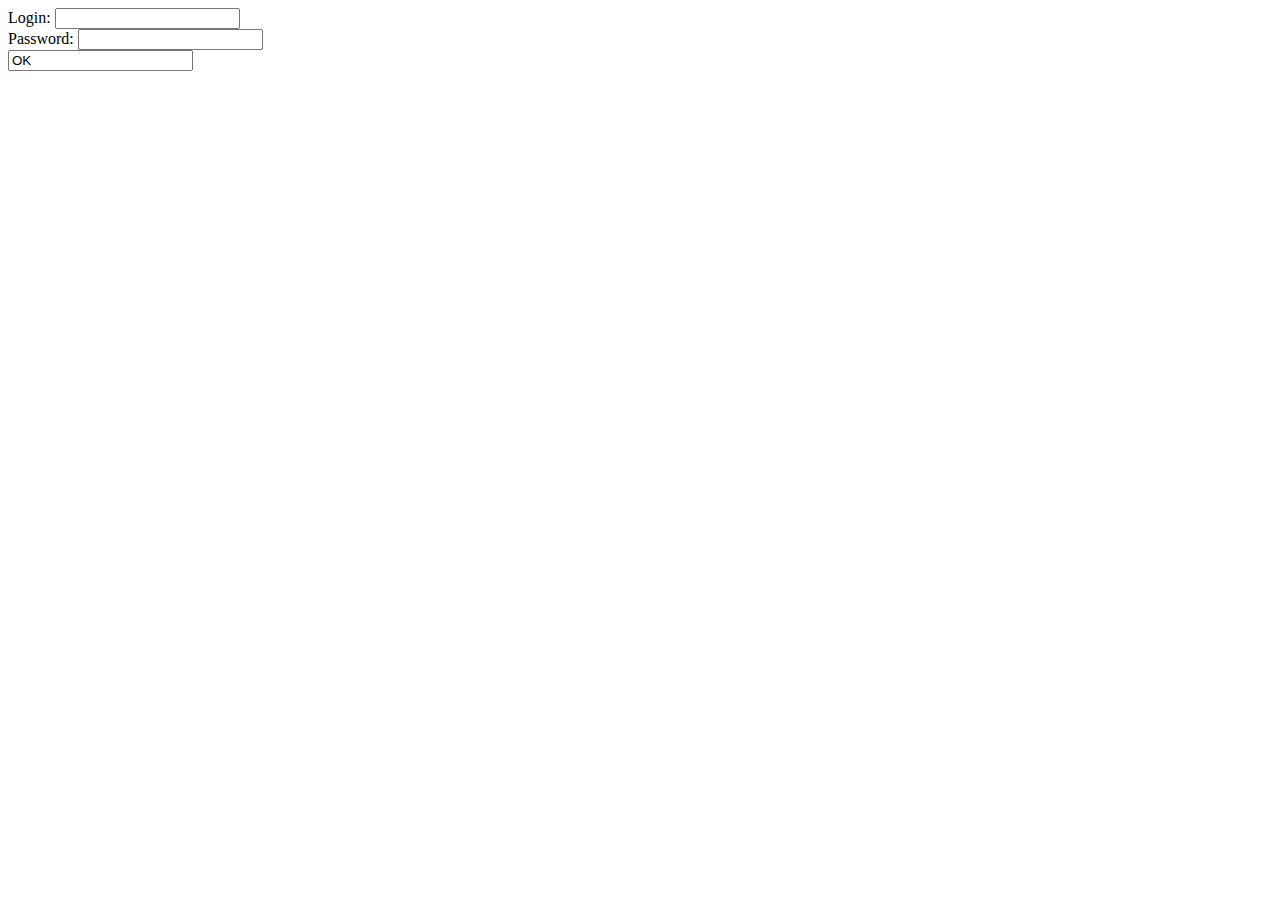
<file: day04/ex01/index.html>
<!DOCTYPE html>
<html lang="en">
<head>
    <meta charset="UTF-8">
    <title>Create Account</title>
</head>
<body>
        <form action="create.php"  method="POST">
            Login: <input type="text" name="login" value="" />
            <br />
            Password: <input type="text" name="passwd" value="" />
            <br />
            <input type="text" name="submit" value="OK" />
        </form>
</body>
</html>
</file>
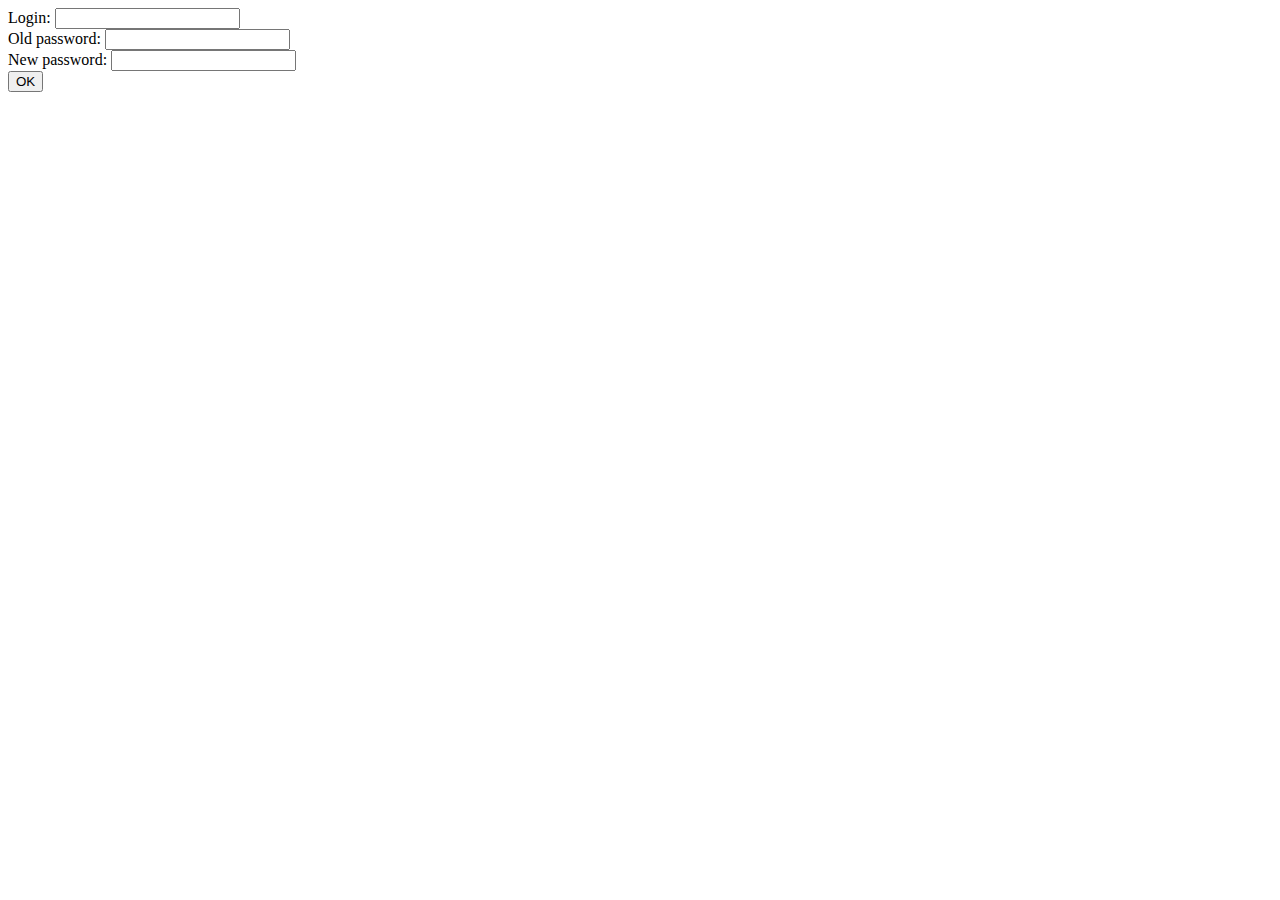
<file: day04/ex02/index.html>
<!DOCTYPE html>
<html lang="en">
<head>
    <meta charset="UTF-8">
    <title>Change Password</title>
</head>
<body>
        <form action="modif.php" method="POST">
            Login: <input type="text" name="login" value=""/>
            <br />
            Old password: <input type="password" name="oldpw" value=""/>
            <br />
            New password: <input type="password" name="newpw" value=""/>
            <br />
            <input type="submit" name="submit" value="OK"/>
        </form>  
</body>
</html>
</file>
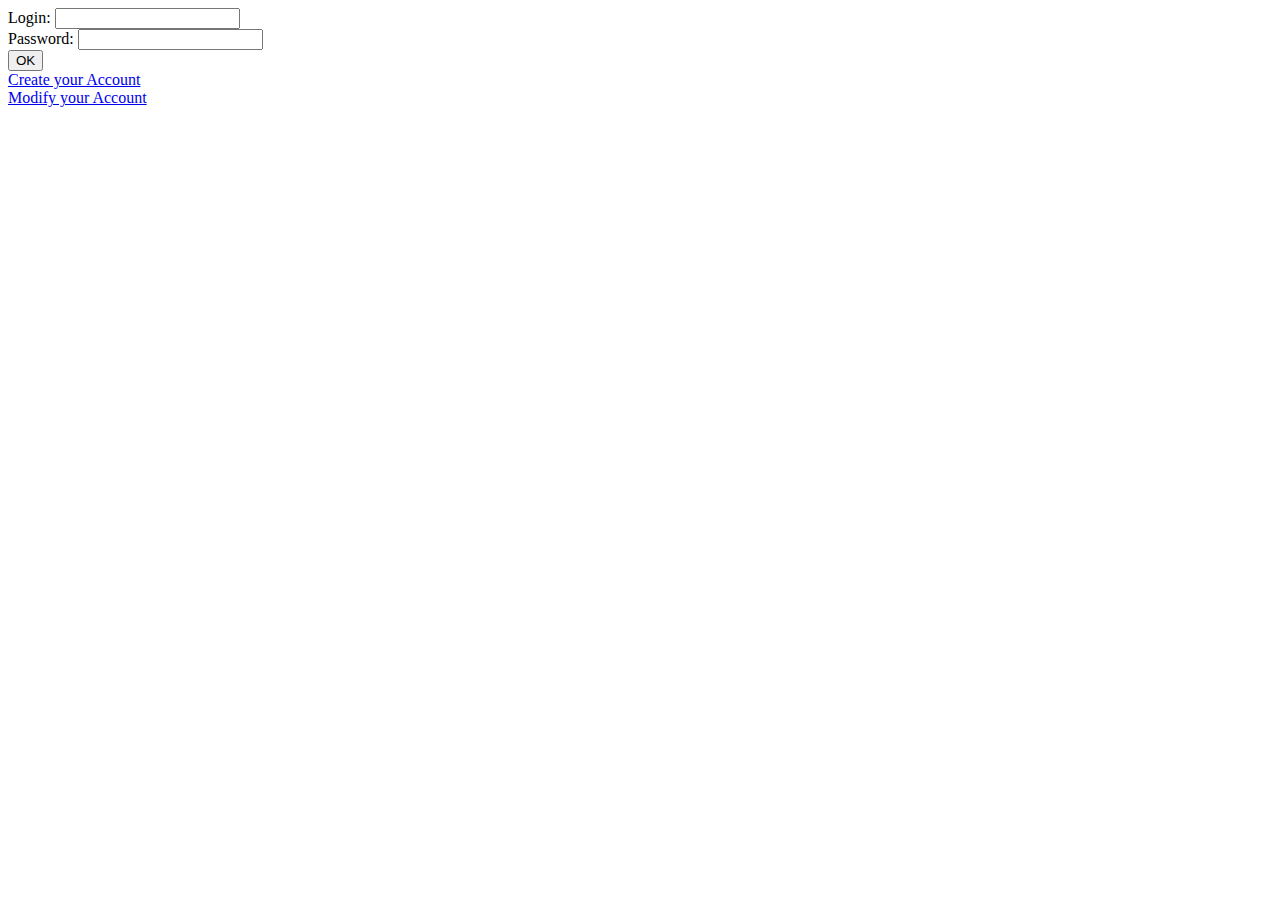
<file: day04/ex04/index.html>
<!DOCTYPE html>
<html>
<head>
    <meta charset="UTF-8">
    <title>42Chat</title>
</head>
<body>
    <form action="login.php" method="POST">
    Login: <input type="text" name="login" value="" />
    <br />
    Password: <input type="password" name="passwd" value="" />
    <br />
    <input type="submit" name="submit" value="OK" />
    </form>
    <a href="create.html">Create your Account</a><br />
    <a href="modif.html">Modify your Account</a>
</body>
</html>
</file>
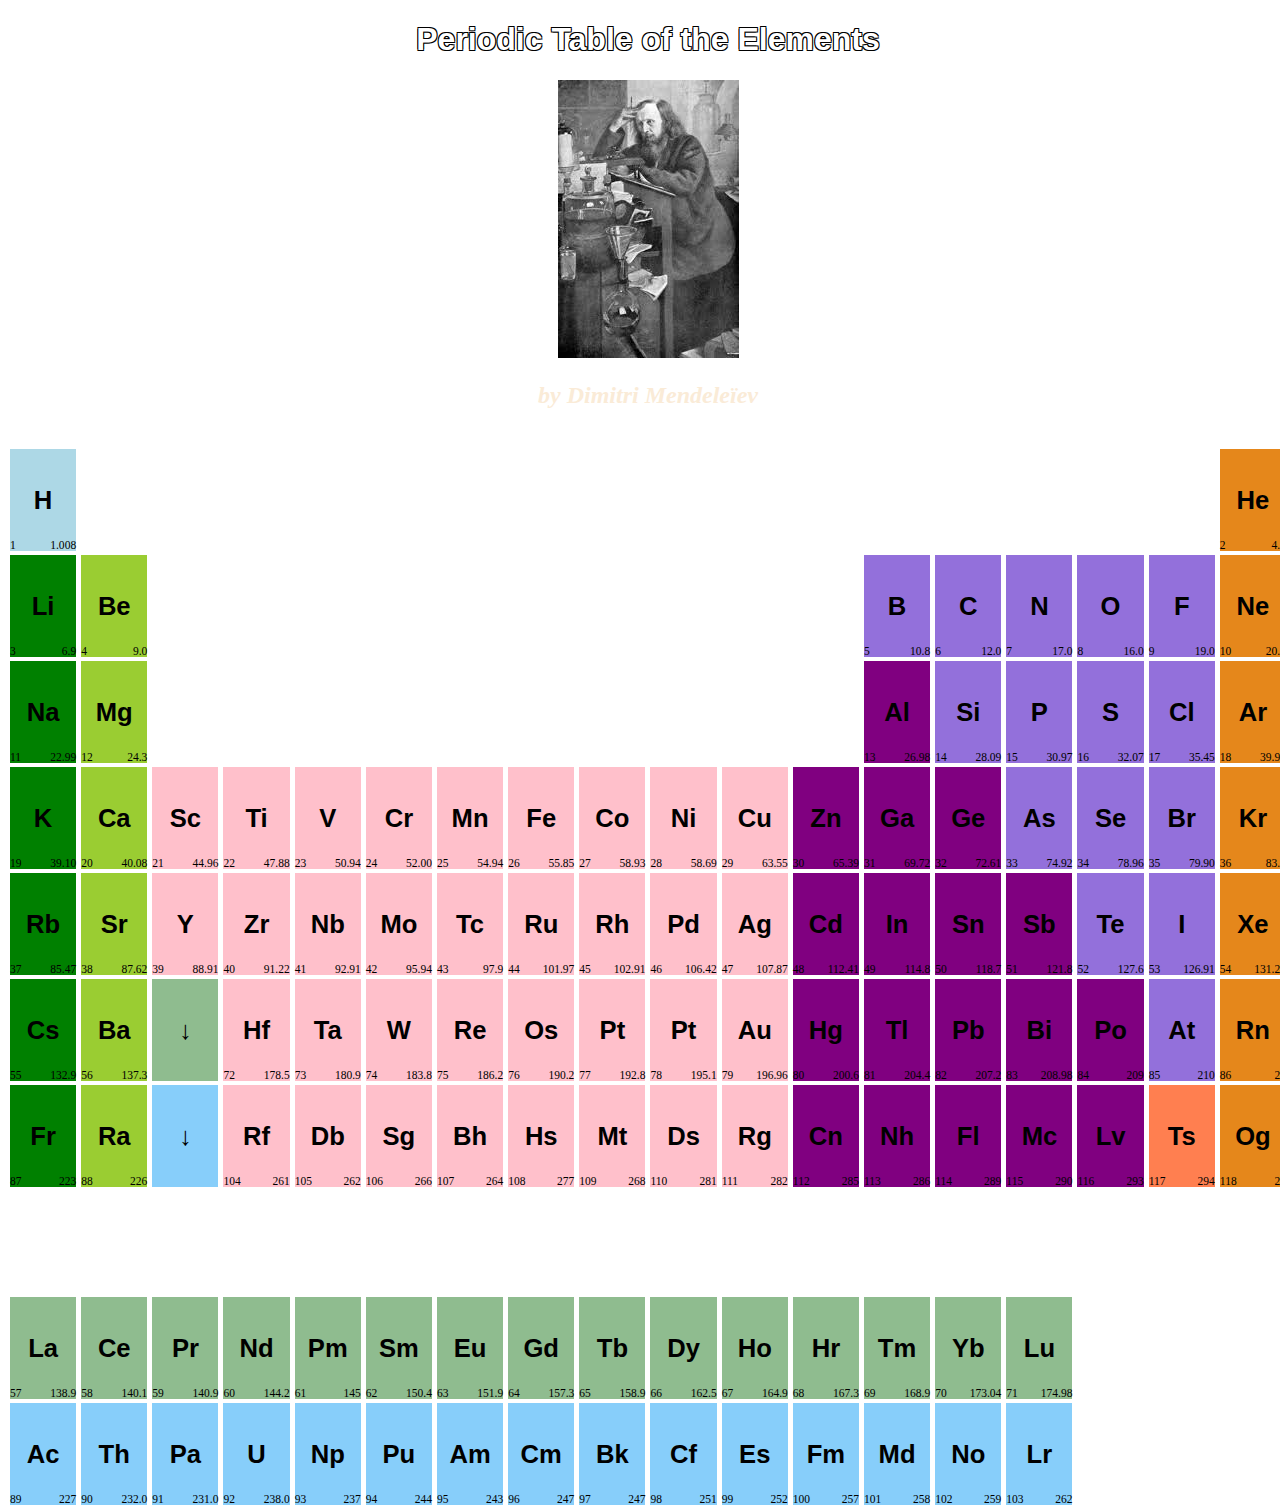
<file: day00/ex01 copy/mendeleev.html>
<!DOCTYPE html>
<html>
<head>
    <meta charset="UTF-8">
    <title>Periodic Table of the Elements</title>
    <style>
    .symbol {
        font-size: 2vw;
        font-weight: bold;
        font-family: Arial, Helvetica, sans-serif;
        margin: 0;
        position: absolute;
        top: 50%;
        left: 50%;
        transform: translate(-50%, -50%);
    }
    H1 {
         color: white;
         text-align: center;
         font-family: Arial Black, sans-serif;
         text-shadow: -1px -1px 0 black, 1px -1px 0 #000, -1px 1px 0 #000, 1px 1px 0 #000;
     }
    .full_table {
         display: grid;
         grid-template-rows: repeat(10, 1fr);
         height: 1000px;
     }

     .picture {
         text-align: center;
     }

    .periodRow {
        display: grid;
        grid-template-columns: repeat(18, 1fr);
        grid-column-gap: 1px;
    }

    .number {
         font-size: 0.9vw;
         float: left;
         margin-top: 90px;
     }

     .mass {
         font-size: 0.9vw;
         float: right;
         margin-top: 90px;
     }

     .invisible {
         visibility: hidden;
     }

     .element {
        color: black;
        position: relative;
        margin: 2px;
    }

    .alkalimetal{
        background-color: green;
    }

    .AlkalineEarthMetals{
        background-color: yellowgreen;
    }

    .lanthanide{
        background-color: darkseagreen;
    }

    .actinide{
        background-color: lightskyblue;
    }

    .transmetal{
        background-color: pink;
    }

    .synthetic{
        background-color: coral;
    }

    .nonmetal{
        background-color: mediumpurple;
    }

    .hydrogen{
        background-color: lightblue;
    }

    .noblegas{
        background-color: #e5871b;
    }

    .poormetal {
        background-color: purple;
    }

</style>
</head>

<body style="background: url(https://images.unsplash.com/photo-1519810755548-39cd217da494?ixlib=rb-1.2.1&ixid=eyJhcHBfaWQiOjEyMDd9&auto=format&fit=crop&w=800&q=60); width: 100%; background-size: cover;">
    <h1 style="color: white">Periodic Table of the Elements</h1>

<div class="picture">
    <img src="[data-uri]" alt="dimitri" >
    <h2 style="color: antiquewhite; font-style: italic">by Dimitri Mendeleïev</h2>
    <br>
</div>
    <div class="full_table" contenteditable="true">
        <div class="periodRow" id="r1">
            <div class="element hydrogen">
                <div class="number">1</div>
                <div class="mass">1.008</div>
                <div class="symbol">H</div>
    
            </div>
            <div class="element invisible">
                <div class="number">&nbsp</div>
                <div class="mass">&nbsp</div>
                <div class="symbol">&nbsp</div>
    
            </div>
            <div class="element invisible">
                <div class="number">&nbsp</div>
                <div class="mass">&nbsp</div>
                <div class="symbol">&nbsp</div>
    
            </div>
            <div class="element invisible">
                <div class="number">&nbsp</div>
                <div class="mass">&nbsp</div>
                <div class="symbol">&nbsp</div>
    
            </div>
            <div class="element invisible">
                <div class="number">&nbsp</div>
                <div class="mass">&nbsp</div>
                <div class="symbol">&nbsp</div>
    
            </div>
            <div class="element invisible">
                <div class="number">&nbsp</div>
                <div class="mass">&nbsp</div>
                <div class="symbol">&nbsp</div>
    
            </div>
            <div class="element invisible">
                <div class="number">&nbsp</div>
                <div class="mass">&nbsp</div>
                <div class="symbol">&nbsp</div>
    
            </div>
            <div class="element invisible">
                <div class="number">&nbsp</div>
                <div class="mass">&nbsp</div>
                <div class="symbol">&nbsp</div>
    
            </div>
            <div class="element invisible">
                <div class="number">&nbsp</div>
                <div class="mass">&nbsp</div>
                <div class="symbol">&nbsp</div>
    
            </div>
            <div class="element invisible">
                <div class="number">&nbsp</div>
                <div class="mass">&nbsp</div>
                <div class="symbol">&nbsp</div>
    
            </div>
            <div class="element invisible">
                <div class="number">&nbsp</div>
                <div class="mass">&nbsp</div>
                <div class="symbol">&nbsp</div>
    
            </div>
            <div class="element invisible">
                <div class="number">&nbsp</div>
                <div class="mass">&nbsp</div>
                <div class="symbol">&nbsp</div>
    
            </div>
            <div class="element invisible">
                <div class="number">&nbsp</div>
                <div class="mass">&nbsp</div>
                <div class="symbol">&nbsp</div>
    
            </div>
            <div class="element invisible">
                <div class="number">&nbsp</div>
                <div class="mass">&nbsp</div>
                <div class="symbol">&nbsp</div>
    
            </div>
            <div class="element invisible">
                <div class="number">&nbsp</div>
                <div class="mass">&nbsp</div>
                <div class="symbol">&nbsp</div>
    
            </div>
            <div class="element invisible">
                <div class="number">&nbsp</div>
                <div class="mass">&nbsp</div>
                <div class="symbol">&nbsp</div>
    
            </div>
            <div class="element invisible">
                <div class="number">&nbsp</div>
                <div class="mass">&nbsp</div>
                <div class="symbol">&nbsp</div>
    
            </div>
            <div class="element noblegas">
                <div class="number">2</div>
                <div class="mass">4.0</div>
                <div class="symbol">He</div>
            </div>
        </div>
        <div class="periodRow" id="r2">
            <div class="element alkalimetal">
                <div class="number">3</div>
                <div class="mass">6.9</div>
                <div class="symbol">Li</div>

            </div>
        <div class="element AlkalineEarthMetals">
            <div class="number">4</div>
            <div class="mass">9.0</div>
            <div class="symbol">Be</div>

        </div>
        
        <div class ="element invisible">
            <div class="number">&nbsp</div>
            <div class="mass">&nbsp</div>
            <div class="symbol">&nbsp</div>

        </div>

        <div class ="element invisible">
            <div class="number">&nbsp</div>
            <div class="mass">&nbsp</div>
            <div class="symbol">&nbsp</div>

        </div>

        <div class ="element invisible">
            <div class="number">&nbsp</div>
            <div class="mass">&nbsp</div>
            <div class="symbol">&nbsp</div>

        </div>

        <div class ="element invisible">
            <div class="number">&nbsp</div>
            <div class="mass">&nbsp</div>
            <div class="symbol">&nbsp</div>

        </div>

        <div class ="element invisible">
            <div class="number">&nbsp</div>
            <div class="mass">&nbsp</div>
            <div class="symbol">&nbsp</div>

        </div>

        <div class ="element invisible">
            <div class="number">&nbsp</div>
            <div class="mass">&nbsp</div>
            <div class="symbol">&nbsp</div>

        </div>

        <div class ="element invisible">
            <div class="number">&nbsp</div>
            <div class="mass">&nbsp</div>
            <div class="symbol">&nbsp</div>

        </div>

        <div class ="element invisible">
            <div class="number">&nbsp</div>
            <div class="mass">&nbsp</div>
            <div class="symbol">&nbsp</div>

        </div>

        <div class ="element invisible">
            <div class="number">&nbsp</div>
            <div class="mass">&nbsp</div>
            <div class="symbol">&nbsp</div>

        </div>

        <div class ="element invisible">
            <div class="number">&nbsp</div>
            <div class="mass">&nbsp</div>
            <div class="symbol">&nbsp</div>

        </div>

        <div class="element nonmetal">
            <div class="number">5</div>
            <div class="mass">10.8</div>
            <div class="symbol">B</div>

        </div>

        <div class ="element nonmetal">
            <div class="number">6</div>
            <div class="mass">12.0</div>
            <div class="symbol">C</div>

        </div>

        <div class ="element nonmetal">
            <div class="number">7</div>
            <div class="mass">17.0</div>
            <div class="symbol">N</div>

        </div>

        <div class ="element nonmetal">
            <div class="number">8</div>
            <div class="mass">16.0</div>
            <div class="symbol">O</div>

        </div>

        <div class ="element nonmetal">
            <div class="number">9</div>
            <div class="mass">19.0</div>
            <div class="symbol">F</div>

        </div>

        <div class ="element noblegas">
            <div class="number">10</div>
            <div class="mass">20.1</div>
            <div class="symbol">Ne</div>

        </div>
    </div>
    <div class="periodRow" id="r3">
        <div class="element alkalimetal">
            <div class="number">11</div>
            <div class="mass">22.99</div>
            <div class="symbol">Na</div>

        </div>
        <div class="element AlkalineEarthMetals">
            <div class="number">12</div>
            <div class="mass">24.3</div>
            <div class="symbol">Mg</div>

        </div>
        <div class="element invisible">
            <div class="number">&nbsp</div>
            <div class="mass">&nbsp</div>
            <div class="symbol">&nbsp</div>

        </div>
        <div class="element invisible">
            <div class="number">&nbsp</div>
            <div class="mass">&nbsp</div>
            <div class="symbol">&nbsp</div>

        </div>
        <div class="element invisible">
            <div class="number">&nbsp</div>
            <div class="mass">&nbsp</div>
            <div class="symbol">&nbsp</div>

        </div>
        <div class="element invisible">
            <div class="number">&nbsp</div>
            <div class="mass">&nbsp</div>
            <div class="symbol">&nbsp</div>

        </div>
        <div class="element invisible">
            <div class="number">&nbsp</div>
            <div class="mass">&nbsp</div>
            <div class="symbol">&nbsp</div>

        </div>
        <div class="element invisible">
            <div class="number">&nbsp</div>
            <div class="mass">&nbsp</div>
            <div class="symbol">&nbsp</div>

        </div>
        <div class="element invisible">
            <div class="number">&nbsp</div>
            <div class="mass">&nbsp</div>
            <div class="symbol">&nbsp</div>

        </div>
        <div class="element invisible">
            <div class="number">&nbsp</div>
            <div class="mass">&nbsp</div>
            <div class="symbol">&nbsp</div>

        </div>
        <div class="element invisible">
            <div class="number">&nbsp</div>
            <div class="mass">&nbsp</div>
            <div class="symbol">&nbsp</div>

        </div>
        <div class="element invisible">
            <div class="number">&nbsp</div>
            <div class="mass">&nbsp</div>
            <div class="symbol">&nbsp</div>

        </div>
        <div class="element poormetal">
            <div class="number">13</div>
            <div class="mass">26.98</div>
            <div class="symbol">Al</div>

        </div>
        <div class="element nonmetal">
            <div class="number">14</div>
            <div class="mass">28.09</div>
            <div class="symbol">Si</div>

        </div>
        <div class="element nonmetal">
            <div class="number">15</div>
            <div class="mass">30.97</div>
            <div class="symbol">P</div>

        </div>
        <div class="element nonmetal">
            <div class="number">16</div>
            <div class="mass">32.07</div>
            <div class="symbol">S</div>

        </div>
        <div class="element nonmetal">
            <div class="number">17</div>
            <div class="mass">35.45</div>
            <div class="symbol">Cl</div>

        </div>
        <div class="element noblegas">
            <div class="number">18</div>
            <div class="mass">39.95</div>
            <div class="symbol">Ar</div>

        </div>
    </div>
    <div class="periodRow" id="r4">
        <div class="element alkalimetal">
            <div class="number">19</div>
            <div class="mass">39.10</div>
            <div class="symbol">K</div>

        </div>
        <div class="element AlkalineEarthMetals">
            <div class="number">20</div>
            <div class="mass">40.08</div>
            <div class="symbol">Ca</div>

        </div>
        <div class="element transmetal">
            <div class="number">21</div>
            <div class="mass">44.96</div>
            <div class="symbol">Sc</div>

        </div>
        <div class="element transmetal">
            <div class="number">22</div>
            <div class="mass">47.88</div>
            <div class="symbol">Ti</div>

        </div>
        <div class="element transmetal">
            <div class="number">23</div>
            <div class="mass">50.94</div>
            <div class="symbol">V</div>

        </div>
        <div class="element transmetal">
            <div class="number">24</div>
            <div class="mass">52.00</div>
            <div class="symbol">Cr</div>

        </div>
        <div class="element transmetal">
            <div class="number">25</div>
            <div class="mass">54.94</div>
            <div class="symbol">Mn</div>

        </div>
        <div class="element transmetal">
            <div class="number">26</div>
            <div class="mass">55.85</div>
            <div class="symbol">Fe</div>

        </div>
        <div class="element transmetal">
            <div class="number">27</div>
            <div class="mass">58.93</div>
            <div class="symbol">Co</div>

        </div>
        <div class="element transmetal">
            <div class="number">28</div>
            <div class="mass">58.69</div>
            <div class="symbol">Ni</div>

        </div>
        <div class="element transmetal">
            <div class="number">29</div>
            <div class="mass">63.55</div>
            <div class="symbol">Cu</div>

        </div>
        <div class="element poormetal">
            <div class="number">30</div>
            <div class="mass">65.39</div>
            <div class="symbol">Zn</div>

        </div>
        <div class="element poormetal">
            <div class="number">31</div>
            <div class="mass">69.72</div>
            <div class="symbol">Ga</div>

        </div>
        <div class="element poormetal">
            <div class="number">32</div>
            <div class="mass">72.61</div>
            <div class="symbol">Ge</div>

        </div>
        <div class="element nonmetal">
            <div class="number">33</div>
            <div class="mass">74.92</div>
            <div class="symbol">As</div>

        </div>
        <div class="element nonmetal">
            <div class="number">34</div>
            <div class="mass">78.96</div>
            <div class="symbol">Se</div>

        </div>
        <div class="element nonmetal">
            <div class="number">35</div>
            <div class="mass">79.90</div>
            <div class="symbol">Br</div>

        </div>
        <div class="element noblegas">
            <div class="number">36</div>
            <div class="mass">83.8</div>
            <div class="symbol">Kr</div>

        </div>
    </div>
    <div class="periodRow" id="r5">
        <div class="element alkalimetal">
            <div class="number">37</div>
            <div class="mass">85.47</div>
            <div class="symbol">Rb</div>

        </div>
        <div class="element AlkalineEarthMetals">
            <div class="number">38</div>
            <div class="mass">87.62</div>
            <div class="symbol">Sr</div>

        </div>
        <div class="element transmetal">
            <div class="number">39</div>
            <div class="mass">88.91</div>
            <div class="symbol">Y</div>

        </div>
        <div class="element transmetal">
            <div class="number">40</div>
            <div class="mass">91.22</div>
            <div class="symbol">Zr</div>

        </div>
        <div class="element transmetal">
            <div class="number">41</div>
            <div class="mass">92.91</div>
            <div class="symbol">Nb</div>

        </div>
        <div class="element transmetal">
            <div class="number">42</div>
            <div class="mass">95.94</div>
            <div class="symbol">Mo</div>

        </div>
        <div class="element transmetal">
            <div class="number">43</div>
            <div class="mass">97.9</div>
            <div class="symbol">Tc</div>

        </div>
        <div class="element transmetal">
            <div class="number">44</div>
            <div class="mass">101.97</div>
            <div class="symbol">Ru</div>

        </div>
        <div class="element transmetal">
            <div class="number">45</div>
            <div class="mass">102.91</div>
            <div class="symbol">Rh</div>

        </div>
        <div class="element transmetal">
            <div class="number">46</div>
            <div class="mass">106.42</div>
            <div class="symbol">Pd</div>

        </div>
        <div class="element transmetal">
            <div class="number">47</div>
            <div class="mass">107.87</div>
            <div class="symbol">Ag</div>

        </div>
        <div class="element poormetal">
            <div class="number">48</div>
            <div class="mass">112.41</div>
            <div class="symbol">Cd</div>

        </div>
        <div class="element poormetal">
            <div class="number">49</div>
            <div class="mass">114.8</div>
            <div class="symbol">In</div>

        </div>
        <div class="element poormetal">
            <div class="number">50</div>
            <div class="mass">118.7</div>
            <div class="symbol">Sn</div>

        </div>
        <div class="element poormetal">
            <div class="number">51</div>
            <div class="mass">121.8</div>
            <div class="symbol">Sb</div>

        </div>
        <div class="element nonmetal">
            <div class="number">52</div>
            <div class="mass">127.6</div>
            <div class="symbol">Te</div>

        </div>
        <div class="element nonmetal">
            <div class="number">53</div>
            <div class="mass">126.91</div>
            <div class="symbol">I</div>

        </div>
        <div class="element noblegas">
            <div class="number">54</div>
            <div class="mass">131.29</div>
            <div class="symbol">Xe</div>

        </div>
    </div>
    <div class="periodRow" id="r6">
        <div class="element alkalimetal">
            <div class="number">55</div>
            <div class="mass">132.9</div>
            <div class="symbol">Cs</div>

        </div>
        <div class="element AlkalineEarthMetals">
            <div class="number">56</div>
            <div class="mass">137.3</div>
            <div class="symbol">Ba</div>

        </div>
        <div class="element lanthanide">
            <div class="number"></div>
            <div class="mass"></div>
            <div class="symbol">&darr;</div>

        </div>
        <div class="element transmetal">
            <div class="number">72</div>
            <div class="mass">178.5</div>
            <div class="symbol">Hf</div>

        </div>
        <div class="element transmetal">
            <div class="number">73</div>
            <div class="mass">180.9</div>
            <div class="symbol">Ta</div>

        </div>
        <div class="element transmetal">
            <div class="number">74</div>
            <div class="mass">183.8</div>
            <div class="symbol">W</div>

        </div>
        <div class="element transmetal">
            <div class="number">75</div>
            <div class="mass">186.2</div>
            <div class="symbol">Re</div>

        </div>
        <div class="element transmetal">
            <div class="number">76</div>
            <div class="mass">190.2</div>
            <div class="symbol">Os</div>

        </div>
        <div class="element transmetal">
            <div class="number">77</div>
            <div class="mass">192.8</div>
            <div class="symbol">Pt</div>

        </div>
        <div class="element transmetal">
            <div class="number">78</div>
            <div class="mass">195.1</div>
            <div class="symbol">Pt</div>

        </div>
        <div class="element transmetal">
            <div class="number">79</div>
            <div class="mass">196.96</div>
            <div class="symbol">Au</div>

        </div>
        <div class="element poormetal">
            <div class="number">80</div>
            <div class="mass">200.6</div>
            <div class="symbol">Hg</div>

        </div>
        <div class="element poormetal">
            <div class="number">81</div>
            <div class="mass">204.4</div>
            <div class="symbol">Tl</div>

        </div>
        <div class="element poormetal">
            <div class="number">82</div>
            <div class="mass">207.2</div>
            <div class="symbol">Pb</div>

        </div>
        <div class="element poormetal">
            <div class="number">83</div>
            <div class="mass">208.98</div>
            <div class="symbol">Bi</div>

        </div>
        <div class="element poormetal">
            <div class="number">84</div>
            <div class="mass">209</div>
            <div class="symbol">Po</div>

        </div>
        <div class="element nonmetal">
            <div class="number">85</div>
            <div class="mass">210</div>
            <div class="symbol">At</div>

        </div>
        <div class="element noblegas">
            <div class="number">86</div>
            <div class="mass">22</div>
            <div class="symbol">Rn</div>

        </div>
    </div>
    <div class="periodRow" id="r7">
    <div class="element alkalimetal">
        <div class="number">87</div>
        <div class="mass">223</div>
        <div class="symbol">Fr</div>

    </div>
    <div class="element AlkalineEarthMetals">
        <div class="number">88</div>
        <div class="mass">226</div>
        <div class="symbol">Ra</div>

    </div>
    <div class="element actinide">
        <div class="number"></div>
        <div class="mass"></div>
        <div class="symbol">&darr;</div>

    </div>
    <div class="element transmetal">
        <div class="number">104</div>
        <div class="mass">261</div>
        <div class="symbol">Rf</div>

    </div>
    <div class="element transmetal">
        <div class="number">105</div>
        <div class="mass">262</div>
        <div class="symbol">Db</div>

    </div>
    <div class="element transmetal">
        <div class="number">106</div>
        <div class="mass">266</div>
        <div class="symbol">Sg</div>

    </div>
    <div class="element transmetal">
        <div class="number">107</div>
        <div class="mass">264</div>
        <div class="symbol">Bh</div>

    </div>
    <div class="element transmetal">
        <div class="number">108</div>
        <div class="mass">277</div>
        <div class="symbol">Hs</div>

    </div>
    <div class="element transmetal">
        <div class="number">109</div>
        <div class="mass">268</div>
        <div class="symbol">Mt</div>

    </div>
    <div class="element transmetal">
        <div class="number">110</div>
        <div class="mass">281</div>
        <div class="symbol">Ds</div>

    </div>
    <div class="element transmetal">
        <div class="number">111</div>
        <div class="mass">282</div>
        <div class="symbol">Rg</div>

    </div>
    <div class="element poormetal">
        <div class="number">112</div>
        <div class="mass">285</div>
        <div class="symbol">Cn</div>

    </div>
    <div class="element poormetal">
        <div class="number">113</div>
        <div class="mass">286</div>
        <div class="symbol">Nh</div>

    </div>
    <div class="element poormetal">
        <div class="number">114</div>
        <div class="mass">289</div>
        <div class="symbol">Fl</div>

    </div>
    <div class="element poormetal">
        <div class="number">115</div>
        <div class="mass">290</div>
        <div class="symbol">Mc</div>

    </div>
    <div class="element poormetal">
        <div class="number">116</div>
        <div class="mass">293</div>
        <div class="symbol">Lv</div>

    </div>
    <div class="element synthetic">
        <div class="number">117</div>
        <div class="mass">294</div>
        <div class="symbol">Ts</div>

    </div>
    <div class="element noblegas">
        <div class="number">118</div>
        <div class="mass">29</div>
        <div class="symbol">Og</div>

    </div>
</div>
<div class="periodRow" id="r8">
    <div class="element invisible">
        <div class="number">&nbsp</div>
        <div class="mass">&nbsp</div>
        <div class="symbol">&nbsp</div>
        </div>
    </div>

    <div class="periodRow" id="r9">
        <div class="element lanthanide">
            <div class="number">57</div>
            <div class="mass">138.9</div>
            <div class="symbol">La</div>

        </div>
        <div class="element lanthanide">
            <div class="number">58</div>
            <div class="mass">140.1</div>
            <div class="symbol">Ce</div>

        </div>
        <div class="element lanthanide">
            <div class="number">59</div>
            <div class="mass">140.9</div>
            <div class="symbol">Pr</div>

        </div>
        <div class="element lanthanide">
            <div class="number">60</div>
            <div class="mass">144.2</div>
            <div class="symbol">Nd</div>

        </div>
        <div class="element lanthanide">
            <div class="number">61</div>
            <div class="mass">145</div>
            <div class="symbol">Pm</div>

        </div>
        <div class="element lanthanide">
            <div class="number">62</div>
            <div class="mass">150.4</div>
            <div class="symbol">Sm</div>

        </div>
        <div class="element lanthanide">
            <div class="number">63</div>
            <div class="mass">151.9</div>
            <div class="symbol">Eu</div>

        </div>
        <div class="element lanthanide">
            <div class="number">64</div>
            <div class="mass">157.3</div>
            <div class="symbol">Gd</div>

        </div>
        <div class="element lanthanide">
            <div class="number">65</div>
            <div class="mass">158.9</div>
            <div class="symbol">Tb</div>

        </div>
        <div class="element lanthanide">
            <div class="number">66</div>
            <div class="mass">162.5</div>
            <div class="symbol">Dy</div>

        </div>
        <div class="element lanthanide">
            <div class="number">67</div>
            <div class="mass">164.9</div>
            <div class="symbol">Ho</div>

        </div>
        <div class="element lanthanide">
            <div class="number">68</div>
            <div class="mass">167.3</div>
            <div class="symbol">Hr</div>

        </div>
        <div class="element lanthanide">
            <div class="number">69</div>
            <div class="mass">168.9</div>
            <div class="symbol">Tm</div>

        </div>
        <div class="element lanthanide">
            <div class="number">70</div>
            <div class="mass">173.04</div>
            <div class="symbol">Yb</div>

        </div>
        <div class="element lanthanide">
            <div class="number">71</div>
            <div class="mass">174.98</div>
            <div class="symbol">Lu</div>

        </div>
    </div>
    <div class="periodRow" id="r10">
        <div class="element actinide">
            <div class="number">89</div>
            <div class="mass">227</div>
            <div class="symbol">Ac</div>

        </div>
        <div class="element actinide">
            <div class="number">90</div>
            <div class="mass">232.0</div>
            <div class="symbol">Th</div>

        </div>
        <div class="element actinide">
            <div class="number">91</div>
            <div class="mass">231.0</div>
            <div class="symbol">Pa</div>

        </div>
        <div class="element actinide">
            <div class="number">92</div>
            <div class="mass">238.0</div>
            <div class="symbol">U</div>

        </div>
        <div class="element actinide">
            <div class="number">93</div>
            <div class="mass">237</div>
            <div class="symbol">Np</div>

        </div>
        <div class="element actinide">
            <div class="number">94</div>
            <div class="mass">244</div>
            <div class="symbol">Pu</div>

        </div>
        <div class="element actinide">
            <div class="number">95</div>
            <div class="mass">243</div>
            <div class="symbol">Am</div>

        </div>
        <div class="element actinide">
            <div class="number">96</div>
            <div class="mass">247</div>
            <div class="symbol">Cm</div>

        </div>
        <div class="element actinide">
            <div class="number">97</div>
            <div class="mass">247</div>
            <div class="symbol">Bk</div>

        </div>
        <div class="element actinide">
            <div class="number">98</div>
            <div class="mass">251</div>
            <div class="symbol">Cf</div>

        </div>
        <div class="element actinide">
            <div class="number">99</div>
            <div class="mass">252</div>
            <div class="symbol">Es</div>

        </div>
        <div class="element actinide">
            <div class="number">100</div>
            <div class="mass">257</div>
            <div class="symbol">Fm</div>

        </div>
        <div class="element actinide">
            <div class="number">101</div>
            <div class="mass">258</div>
            <div class="symbol">Md</div>

        </div>
        <div class="element actinide">
            <div class="number">102</div>
            <div class="mass">259</div>
            <div class="symbol">No</div>

        </div>
        <div class="element actinide">
            <div class="number">103</div>
            <div class="mass">262</div>
            <div class="symbol">Lr</div>

        </div>
    </div>
</div>
</body>
</html>
</file>
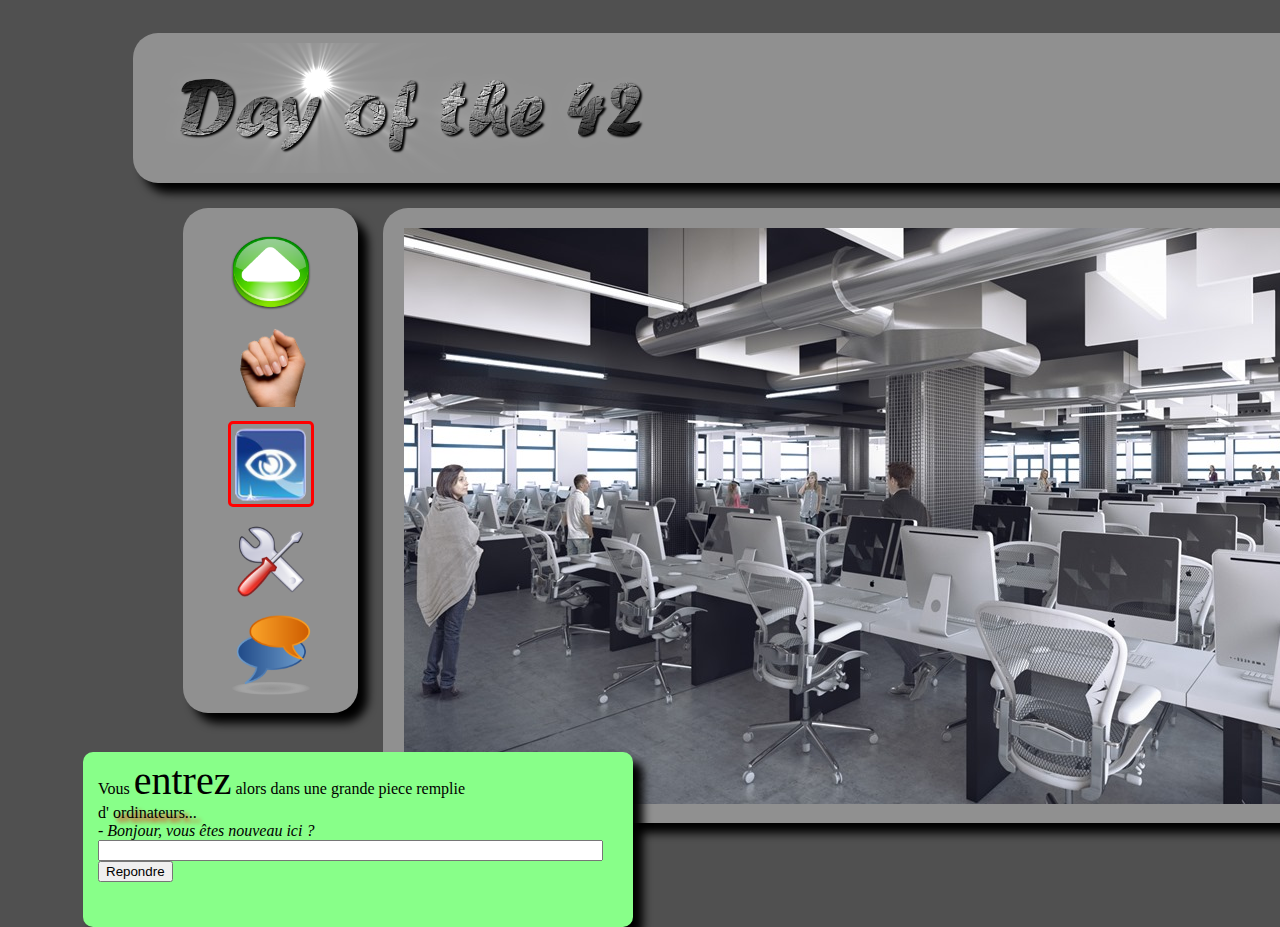
<file: day00/ex02 copy/doft.html>
<!DOCTYPE html>
<html xmlns="http://www.w3.org/1999/html">
<head>
    <meta charset="UTF-8">
    <title>Day of the 42</title>
    <link rel="stylesheet" href="doft.css">
</head>
<body>
<div class="content">
    <div class="rectangle" id="header">
        <img id="day42" src="./resources/day_of_the_42.png" title="Day of the 42">
        <a href="http://www.disney.com" target="_blank">
            <img id="reload" src="./resources/reload.png" title="Start from the beginning"
            alt="Start from the beginning">
        </a>
        <a href="http://www.relaischateaux.com" target="_blank">
            <img id="close" src="./resources/close.gif" title="Disconnect"
            alt="Disconnect">  
        </a>
        <img id="loupe" src="./resources/loupe.png" title="Search">
    </div>
    <div id="bottom">
        <div class="rectangle sidebar" id="actionbar">
            <img class="actions" src="./resources/arrow.png" title="Move" alt="Move">
            <br>
            <img class="actions" src="./resources/main.png" title="Take" alt="Take">
            <br>
            <img class="actions selected" src="./resources/oeil.png" title="Look" alt="Look">
            <br>
            <img class="actions" src="./resources/outil.png" title="Use" alt="Use">
            <br>
            <img class="actions" src="./resources/chat-icon.png" title="Speak" alt="Speak">
            <br>
        </div>
        <div class="rectangle" id="lab">
            <img src="./resources/cluster.jpg" id="cluster" title="Cluster" usemap="#image_coords">
            <map name="image_coords">
            <area id="computer" title="Computer" alt="Computer" shape="poly"
                coords="658,303,650,381,690,390,711,401,719,409,776,416,779,309,779,310"
                href="http://www.apple.com" target="_blank">
            <area id="chair" title="Chair" alt="Chair" shape="poly"
                coords="398,347,366,335,351,333,337,332,331,341,338,357,351,382,351,395,348,419,
                349,446,356,455,367,459,387,464,397,470,397,490,337,500,332,557,439,564,482,511,470,490,438,489,479,424,464,384,465,385"
                href="http://www.ikea.com" target="_blank">
            </map>
        </div>
        <div class="rectangle sidebar" id="inventory">
            <img id="book" src="./resources/book.png" title="Book" alt="Book">
            <br>
            <img id="towel" src="./resources/towel.png" title="Towel" alt="Towel">
            <br>
            <div id="brick" title="Wall" alt="Wall"></div>
        </div>
    </div>
    <div class="rectangle searchbar" id="searchbar">

             Vous 
        <span id="span1">entrez</span>
         alors dans une grande piece remplie
         <br>
        d'
        <span id="span2">ordinateurs...</span>
        <br>
        <span id="span3">- Bonjour, vous êtes nouveau ici ?</span>
        <br>
        <input type="text" name="Response" size="60">
        <input type="submit" value="Repondre">
    </div>
</div> 
</body>
</html>
</file>
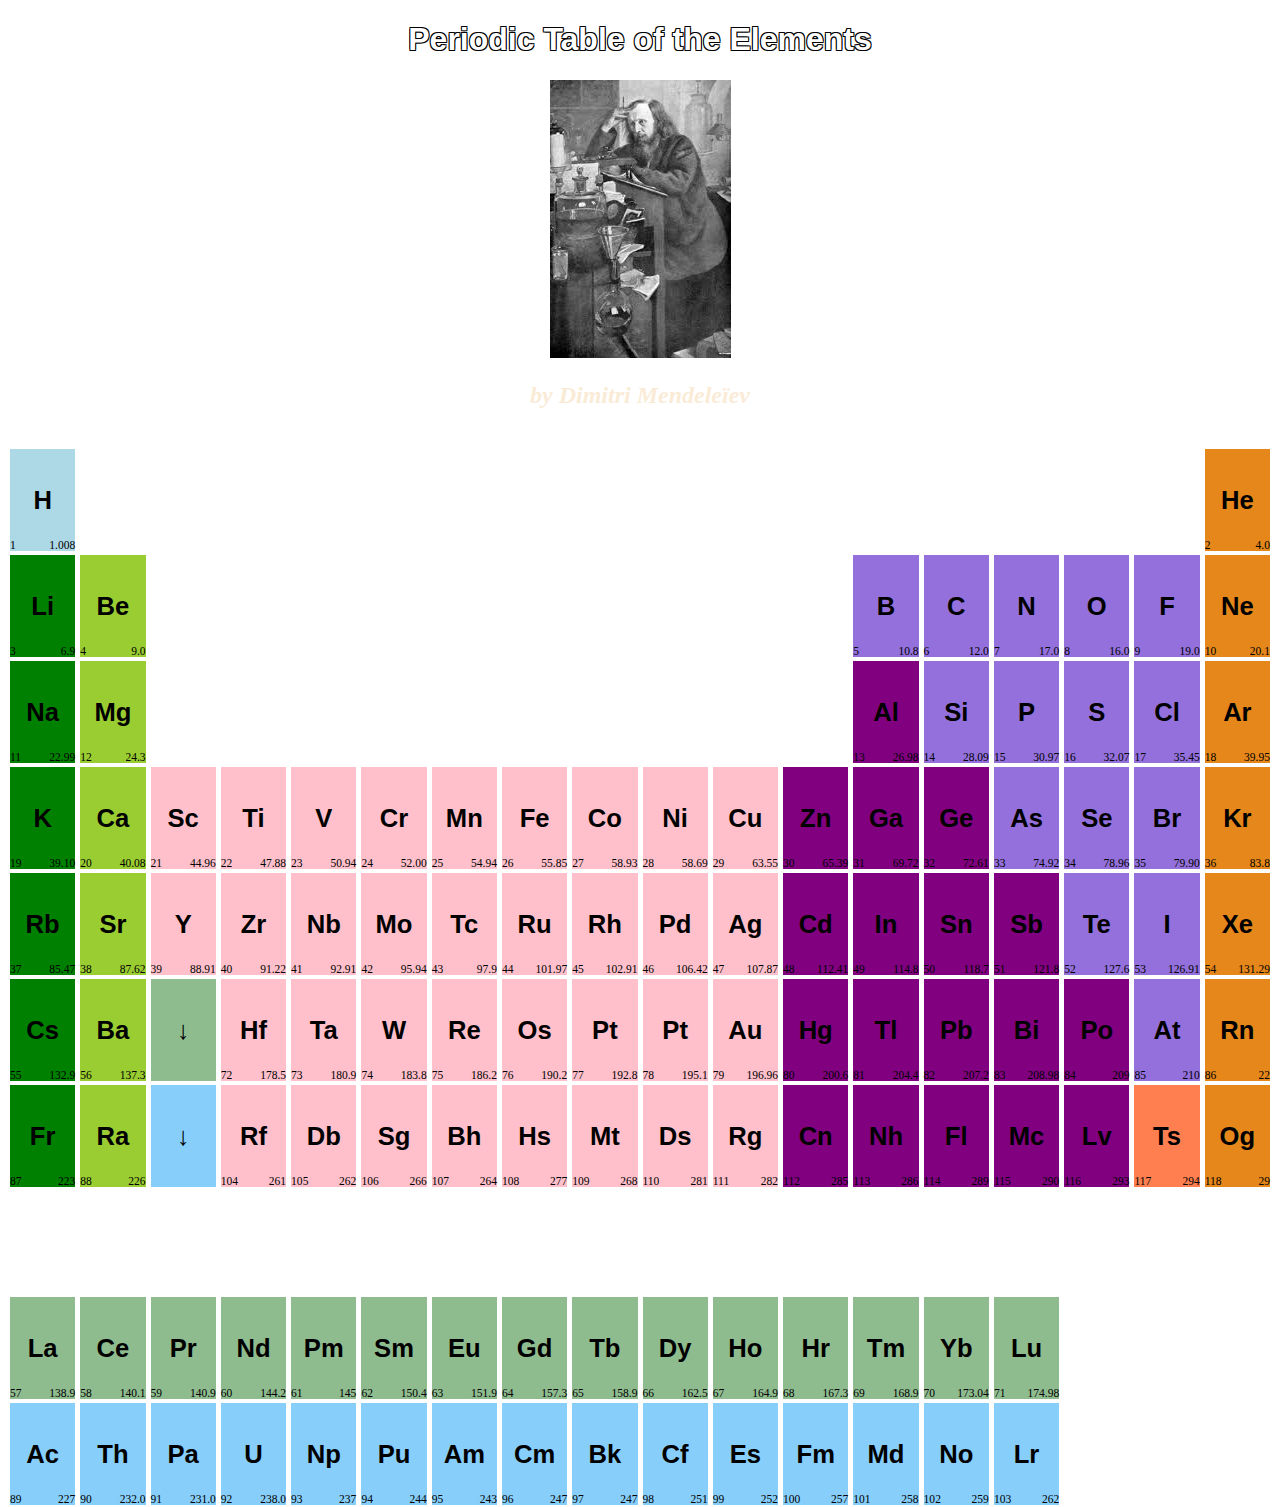
<file: day00/ex03 copy/responsive.html>
<!DOCTYPE html>
<html>
<head>
    <meta charset="UTF-8">
    <title>Periodic Table of the Elements</title>
    <link rel="stylesheet" href="responsive.css">
</head>

<body>
    <h1>Periodic Table of the Elements</h1>

<div class="picture">
    <img src="[data-uri]" alt="dimitri" >
    <h2>by Dimitri Mendeleïev</h2>
    <br>
</div>
    <div class="full_table" contenteditable="true">
        <div class="periodRow" id="r1">
            <div class="element hydrogen">
                <div class="number">1</div>
                <div class="mass">1.008</div>
                <div class="symbol">H</div>
    
            </div>
            <div class="element invisible">
                <div class="number">&nbsp</div>
                <div class="mass">&nbsp</div>
                <div class="symbol">&nbsp</div>
    
            </div>
            <div class="element invisible">
                <div class="number">&nbsp</div>
                <div class="mass">&nbsp</div>
                <div class="symbol">&nbsp</div>
    
            </div>
            <div class="element invisible">
                <div class="number">&nbsp</div>
                <div class="mass">&nbsp</div>
                <div class="symbol">&nbsp</div>
    
            </div>
            <div class="element invisible">
                <div class="number">&nbsp</div>
                <div class="mass">&nbsp</div>
                <div class="symbol">&nbsp</div>
    
            </div>
            <div class="element invisible">
                <div class="number">&nbsp</div>
                <div class="mass">&nbsp</div>
                <div class="symbol">&nbsp</div>
    
            </div>
            <div class="element invisible">
                <div class="number">&nbsp</div>
                <div class="mass">&nbsp</div>
                <div class="symbol">&nbsp</div>
    
            </div>
            <div class="element invisible">
                <div class="number">&nbsp</div>
                <div class="mass">&nbsp</div>
                <div class="symbol">&nbsp</div>
    
            </div>
            <div class="element invisible">
                <div class="number">&nbsp</div>
                <div class="mass">&nbsp</div>
                <div class="symbol">&nbsp</div>
    
            </div>
            <div class="element invisible">
                <div class="number">&nbsp</div>
                <div class="mass">&nbsp</div>
                <div class="symbol">&nbsp</div>
    
            </div>
            <div class="element invisible">
                <div class="number">&nbsp</div>
                <div class="mass">&nbsp</div>
                <div class="symbol">&nbsp</div>
    
            </div>
            <div class="element invisible">
                <div class="number">&nbsp</div>
                <div class="mass">&nbsp</div>
                <div class="symbol">&nbsp</div>
    
            </div>
            <div class="element invisible">
                <div class="number">&nbsp</div>
                <div class="mass">&nbsp</div>
                <div class="symbol">&nbsp</div>
    
            </div>
            <div class="element invisible">
                <div class="number">&nbsp</div>
                <div class="mass">&nbsp</div>
                <div class="symbol">&nbsp</div>
    
            </div>
            <div class="element invisible">
                <div class="number">&nbsp</div>
                <div class="mass">&nbsp</div>
                <div class="symbol">&nbsp</div>
    
            </div>
            <div class="element invisible">
                <div class="number">&nbsp</div>
                <div class="mass">&nbsp</div>
                <div class="symbol">&nbsp</div>
    
            </div>
            <div class="element invisible">
                <div class="number">&nbsp</div>
                <div class="mass">&nbsp</div>
                <div class="symbol">&nbsp</div>
    
            </div>
            <div class="element noblegas">
                <div class="number">2</div>
                <div class="mass">4.0</div>
                <div class="symbol">He</div>
            </div>
        </div>
        <div class="periodRow" id="r2">
            <div class="element alkalimetal">
                <div class="number">3</div>
                <div class="mass">6.9</div>
                <div class="symbol">Li</div>

            </div>
        <div class="element AlkalineEarthMetals">
            <div class="number">4</div>
            <div class="mass">9.0</div>
            <div class="symbol">Be</div>

        </div>
        
        <div class ="element invisible">
            <div class="number">&nbsp</div>
            <div class="mass">&nbsp</div>
            <div class="symbol">&nbsp</div>

        </div>

        <div class ="element invisible">
            <div class="number">&nbsp</div>
            <div class="mass">&nbsp</div>
            <div class="symbol">&nbsp</div>

        </div>

        <div class ="element invisible">
            <div class="number">&nbsp</div>
            <div class="mass">&nbsp</div>
            <div class="symbol">&nbsp</div>

        </div>

        <div class ="element invisible">
            <div class="number">&nbsp</div>
            <div class="mass">&nbsp</div>
            <div class="symbol">&nbsp</div>

        </div>

        <div class ="element invisible">
            <div class="number">&nbsp</div>
            <div class="mass">&nbsp</div>
            <div class="symbol">&nbsp</div>

        </div>

        <div class ="element invisible">
            <div class="number">&nbsp</div>
            <div class="mass">&nbsp</div>
            <div class="symbol">&nbsp</div>

        </div>

        <div class ="element invisible">
            <div class="number">&nbsp</div>
            <div class="mass">&nbsp</div>
            <div class="symbol">&nbsp</div>

        </div>

        <div class ="element invisible">
            <div class="number">&nbsp</div>
            <div class="mass">&nbsp</div>
            <div class="symbol">&nbsp</div>

        </div>

        <div class ="element invisible">
            <div class="number">&nbsp</div>
            <div class="mass">&nbsp</div>
            <div class="symbol">&nbsp</div>

        </div>

        <div class ="element invisible">
            <div class="number">&nbsp</div>
            <div class="mass">&nbsp</div>
            <div class="symbol">&nbsp</div>

        </div>

        <div class="element nonmetal">
            <div class="number">5</div>
            <div class="mass">10.8</div>
            <div class="symbol">B</div>

        </div>

        <div class ="element nonmetal">
            <div class="number">6</div>
            <div class="mass">12.0</div>
            <div class="symbol">C</div>

        </div>

        <div class ="element nonmetal">
            <div class="number">7</div>
            <div class="mass">17.0</div>
            <div class="symbol">N</div>

        </div>

        <div class ="element nonmetal">
            <div class="number">8</div>
            <div class="mass">16.0</div>
            <div class="symbol">O</div>

        </div>

        <div class ="element nonmetal">
            <div class="number">9</div>
            <div class="mass">19.0</div>
            <div class="symbol">F</div>

        </div>

        <div class ="element noblegas">
            <div class="number">10</div>
            <div class="mass">20.1</div>
            <div class="symbol">Ne</div>

        </div>
    </div>
    <div class="periodRow" id="r3">
        <div class="element alkalimetal">
            <div class="number">11</div>
            <div class="mass">22.99</div>
            <div class="symbol">Na</div>

        </div>
        <div class="element AlkalineEarthMetals">
            <div class="number">12</div>
            <div class="mass">24.3</div>
            <div class="symbol">Mg</div>

        </div>
        <div class="element invisible">
            <div class="number">&nbsp</div>
            <div class="mass">&nbsp</div>
            <div class="symbol">&nbsp</div>

        </div>
        <div class="element invisible">
            <div class="number">&nbsp</div>
            <div class="mass">&nbsp</div>
            <div class="symbol">&nbsp</div>

        </div>
        <div class="element invisible">
            <div class="number">&nbsp</div>
            <div class="mass">&nbsp</div>
            <div class="symbol">&nbsp</div>

        </div>
        <div class="element invisible">
            <div class="number">&nbsp</div>
            <div class="mass">&nbsp</div>
            <div class="symbol">&nbsp</div>

        </div>
        <div class="element invisible">
            <div class="number">&nbsp</div>
            <div class="mass">&nbsp</div>
            <div class="symbol">&nbsp</div>

        </div>
        <div class="element invisible">
            <div class="number">&nbsp</div>
            <div class="mass">&nbsp</div>
            <div class="symbol">&nbsp</div>

        </div>
        <div class="element invisible">
            <div class="number">&nbsp</div>
            <div class="mass">&nbsp</div>
            <div class="symbol">&nbsp</div>

        </div>
        <div class="element invisible">
            <div class="number">&nbsp</div>
            <div class="mass">&nbsp</div>
            <div class="symbol">&nbsp</div>

        </div>
        <div class="element invisible">
            <div class="number">&nbsp</div>
            <div class="mass">&nbsp</div>
            <div class="symbol">&nbsp</div>

        </div>
        <div class="element invisible">
            <div class="number">&nbsp</div>
            <div class="mass">&nbsp</div>
            <div class="symbol">&nbsp</div>

        </div>
        <div class="element poormetal">
            <div class="number">13</div>
            <div class="mass">26.98</div>
            <div class="symbol">Al</div>

        </div>
        <div class="element nonmetal">
            <div class="number">14</div>
            <div class="mass">28.09</div>
            <div class="symbol">Si</div>

        </div>
        <div class="element nonmetal">
            <div class="number">15</div>
            <div class="mass">30.97</div>
            <div class="symbol">P</div>

        </div>
        <div class="element nonmetal">
            <div class="number">16</div>
            <div class="mass">32.07</div>
            <div class="symbol">S</div>

        </div>
        <div class="element nonmetal">
            <div class="number">17</div>
            <div class="mass">35.45</div>
            <div class="symbol">Cl</div>

        </div>
        <div class="element noblegas">
            <div class="number">18</div>
            <div class="mass">39.95</div>
            <div class="symbol">Ar</div>

        </div>
    </div>
    <div class="periodRow" id="r4">
        <div class="element alkalimetal">
            <div class="number">19</div>
            <div class="mass">39.10</div>
            <div class="symbol">K</div>

        </div>
        <div class="element AlkalineEarthMetals">
            <div class="number">20</div>
            <div class="mass">40.08</div>
            <div class="symbol">Ca</div>

        </div>
        <div class="element transmetal">
            <div class="number">21</div>
            <div class="mass">44.96</div>
            <div class="symbol">Sc</div>

        </div>
        <div class="element transmetal">
            <div class="number">22</div>
            <div class="mass">47.88</div>
            <div class="symbol">Ti</div>

        </div>
        <div class="element transmetal">
            <div class="number">23</div>
            <div class="mass">50.94</div>
            <div class="symbol">V</div>

        </div>
        <div class="element transmetal">
            <div class="number">24</div>
            <div class="mass">52.00</div>
            <div class="symbol">Cr</div>

        </div>
        <div class="element transmetal">
            <div class="number">25</div>
            <div class="mass">54.94</div>
            <div class="symbol">Mn</div>

        </div>
        <div class="element transmetal">
            <div class="number">26</div>
            <div class="mass">55.85</div>
            <div class="symbol">Fe</div>

        </div>
        <div class="element transmetal">
            <div class="number">27</div>
            <div class="mass">58.93</div>
            <div class="symbol">Co</div>

        </div>
        <div class="element transmetal">
            <div class="number">28</div>
            <div class="mass">58.69</div>
            <div class="symbol">Ni</div>

        </div>
        <div class="element transmetal">
            <div class="number">29</div>
            <div class="mass">63.55</div>
            <div class="symbol">Cu</div>

        </div>
        <div class="element poormetal">
            <div class="number">30</div>
            <div class="mass">65.39</div>
            <div class="symbol">Zn</div>

        </div>
        <div class="element poormetal">
            <div class="number">31</div>
            <div class="mass">69.72</div>
            <div class="symbol">Ga</div>

        </div>
        <div class="element poormetal">
            <div class="number">32</div>
            <div class="mass">72.61</div>
            <div class="symbol">Ge</div>

        </div>
        <div class="element nonmetal">
            <div class="number">33</div>
            <div class="mass">74.92</div>
            <div class="symbol">As</div>

        </div>
        <div class="element nonmetal">
            <div class="number">34</div>
            <div class="mass">78.96</div>
            <div class="symbol">Se</div>

        </div>
        <div class="element nonmetal">
            <div class="number">35</div>
            <div class="mass">79.90</div>
            <div class="symbol">Br</div>

        </div>
        <div class="element noblegas">
            <div class="number">36</div>
            <div class="mass">83.8</div>
            <div class="symbol">Kr</div>

        </div>
    </div>
    <div class="periodRow" id="r5">
        <div class="element alkalimetal">
            <div class="number">37</div>
            <div class="mass">85.47</div>
            <div class="symbol">Rb</div>

        </div>
        <div class="element AlkalineEarthMetals">
            <div class="number">38</div>
            <div class="mass">87.62</div>
            <div class="symbol">Sr</div>

        </div>
        <div class="element transmetal">
            <div class="number">39</div>
            <div class="mass">88.91</div>
            <div class="symbol">Y</div>

        </div>
        <div class="element transmetal">
            <div class="number">40</div>
            <div class="mass">91.22</div>
            <div class="symbol">Zr</div>

        </div>
        <div class="element transmetal">
            <div class="number">41</div>
            <div class="mass">92.91</div>
            <div class="symbol">Nb</div>

        </div>
        <div class="element transmetal">
            <div class="number">42</div>
            <div class="mass">95.94</div>
            <div class="symbol">Mo</div>

        </div>
        <div class="element transmetal">
            <div class="number">43</div>
            <div class="mass">97.9</div>
            <div class="symbol">Tc</div>

        </div>
        <div class="element transmetal">
            <div class="number">44</div>
            <div class="mass">101.97</div>
            <div class="symbol">Ru</div>

        </div>
        <div class="element transmetal">
            <div class="number">45</div>
            <div class="mass">102.91</div>
            <div class="symbol">Rh</div>

        </div>
        <div class="element transmetal">
            <div class="number">46</div>
            <div class="mass">106.42</div>
            <div class="symbol">Pd</div>

        </div>
        <div class="element transmetal">
            <div class="number">47</div>
            <div class="mass">107.87</div>
            <div class="symbol">Ag</div>

        </div>
        <div class="element poormetal">
            <div class="number">48</div>
            <div class="mass">112.41</div>
            <div class="symbol">Cd</div>

        </div>
        <div class="element poormetal">
            <div class="number">49</div>
            <div class="mass">114.8</div>
            <div class="symbol">In</div>

        </div>
        <div class="element poormetal">
            <div class="number">50</div>
            <div class="mass">118.7</div>
            <div class="symbol">Sn</div>

        </div>
        <div class="element poormetal">
            <div class="number">51</div>
            <div class="mass">121.8</div>
            <div class="symbol">Sb</div>

        </div>
        <div class="element nonmetal">
            <div class="number">52</div>
            <div class="mass">127.6</div>
            <div class="symbol">Te</div>

        </div>
        <div class="element nonmetal">
            <div class="number">53</div>
            <div class="mass">126.91</div>
            <div class="symbol">I</div>

        </div>
        <div class="element noblegas">
            <div class="number">54</div>
            <div class="mass">131.29</div>
            <div class="symbol">Xe</div>

        </div>
    </div>
    <div class="periodRow" id="r6">
        <div class="element alkalimetal">
            <div class="number">55</div>
            <div class="mass">132.9</div>
            <div class="symbol">Cs</div>

        </div>
        <div class="element AlkalineEarthMetals">
            <div class="number">56</div>
            <div class="mass">137.3</div>
            <div class="symbol">Ba</div>

        </div>
        <div class="element lanthanide">
            <div class="number"></div>
            <div class="mass"></div>
            <div class="symbol">&darr;</div>

        </div>
        <div class="element transmetal">
            <div class="number">72</div>
            <div class="mass">178.5</div>
            <div class="symbol">Hf</div>

        </div>
        <div class="element transmetal">
            <div class="number">73</div>
            <div class="mass">180.9</div>
            <div class="symbol">Ta</div>

        </div>
        <div class="element transmetal">
            <div class="number">74</div>
            <div class="mass">183.8</div>
            <div class="symbol">W</div>

        </div>
        <div class="element transmetal">
            <div class="number">75</div>
            <div class="mass">186.2</div>
            <div class="symbol">Re</div>

        </div>
        <div class="element transmetal">
            <div class="number">76</div>
            <div class="mass">190.2</div>
            <div class="symbol">Os</div>

        </div>
        <div class="element transmetal">
            <div class="number">77</div>
            <div class="mass">192.8</div>
            <div class="symbol">Pt</div>

        </div>
        <div class="element transmetal">
            <div class="number">78</div>
            <div class="mass">195.1</div>
            <div class="symbol">Pt</div>

        </div>
        <div class="element transmetal">
            <div class="number">79</div>
            <div class="mass">196.96</div>
            <div class="symbol">Au</div>

        </div>
        <div class="element poormetal">
            <div class="number">80</div>
            <div class="mass">200.6</div>
            <div class="symbol">Hg</div>

        </div>
        <div class="element poormetal">
            <div class="number">81</div>
            <div class="mass">204.4</div>
            <div class="symbol">Tl</div>

        </div>
        <div class="element poormetal">
            <div class="number">82</div>
            <div class="mass">207.2</div>
            <div class="symbol">Pb</div>

        </div>
        <div class="element poormetal">
            <div class="number">83</div>
            <div class="mass">208.98</div>
            <div class="symbol">Bi</div>

        </div>
        <div class="element poormetal">
            <div class="number">84</div>
            <div class="mass">209</div>
            <div class="symbol">Po</div>

        </div>
        <div class="element nonmetal">
            <div class="number">85</div>
            <div class="mass">210</div>
            <div class="symbol">At</div>

        </div>
        <div class="element noblegas">
            <div class="number">86</div>
            <div class="mass">22</div>
            <div class="symbol">Rn</div>

        </div>
    </div>
    <div class="periodRow" id="r7">
    <div class="element alkalimetal">
        <div class="number">87</div>
        <div class="mass">223</div>
        <div class="symbol">Fr</div>

    </div>
    <div class="element AlkalineEarthMetals">
        <div class="number">88</div>
        <div class="mass">226</div>
        <div class="symbol">Ra</div>

    </div>
    <div class="element actinide">
        <div class="number"></div>
        <div class="mass"></div>
        <div class="symbol">&darr;</div>

    </div>
    <div class="element transmetal">
        <div class="number">104</div>
        <div class="mass">261</div>
        <div class="symbol">Rf</div>

    </div>
    <div class="element transmetal">
        <div class="number">105</div>
        <div class="mass">262</div>
        <div class="symbol">Db</div>

    </div>
    <div class="element transmetal">
        <div class="number">106</div>
        <div class="mass">266</div>
        <div class="symbol">Sg</div>

    </div>
    <div class="element transmetal">
        <div class="number">107</div>
        <div class="mass">264</div>
        <div class="symbol">Bh</div>

    </div>
    <div class="element transmetal">
        <div class="number">108</div>
        <div class="mass">277</div>
        <div class="symbol">Hs</div>

    </div>
    <div class="element transmetal">
        <div class="number">109</div>
        <div class="mass">268</div>
        <div class="symbol">Mt</div>

    </div>
    <div class="element transmetal">
        <div class="number">110</div>
        <div class="mass">281</div>
        <div class="symbol">Ds</div>

    </div>
    <div class="element transmetal">
        <div class="number">111</div>
        <div class="mass">282</div>
        <div class="symbol">Rg</div>

    </div>
    <div class="element poormetal">
        <div class="number">112</div>
        <div class="mass">285</div>
        <div class="symbol">Cn</div>

    </div>
    <div class="element poormetal">
        <div class="number">113</div>
        <div class="mass">286</div>
        <div class="symbol">Nh</div>

    </div>
    <div class="element poormetal">
        <div class="number">114</div>
        <div class="mass">289</div>
        <div class="symbol">Fl</div>

    </div>
    <div class="element poormetal">
        <div class="number">115</div>
        <div class="mass">290</div>
        <div class="symbol">Mc</div>

    </div>
    <div class="element poormetal">
        <div class="number">116</div>
        <div class="mass">293</div>
        <div class="symbol">Lv</div>

    </div>
    <div class="element synthetic">
        <div class="number">117</div>
        <div class="mass">294</div>
        <div class="symbol">Ts</div>

    </div>
    <div class="element noblegas">
        <div class="number">118</div>
        <div class="mass">29</div>
        <div class="symbol">Og</div>

    </div>
</div>
<div class="periodRow" id="r8">
    <div class="element invisible">
        <div class="number">&nbsp</div>
        <div class="mass">&nbsp</div>
        <div class="symbol">&nbsp</div>
        </div>
    </div>

    <div class="periodRow" id="r9">
        <div class="element lanthanide">
            <div class="number">57</div>
            <div class="mass">138.9</div>
            <div class="symbol">La</div>

        </div>
        <div class="element lanthanide">
            <div class="number">58</div>
            <div class="mass">140.1</div>
            <div class="symbol">Ce</div>

        </div>
        <div class="element lanthanide">
            <div class="number">59</div>
            <div class="mass">140.9</div>
            <div class="symbol">Pr</div>

        </div>
        <div class="element lanthanide">
            <div class="number">60</div>
            <div class="mass">144.2</div>
            <div class="symbol">Nd</div>

        </div>
        <div class="element lanthanide">
            <div class="number">61</div>
            <div class="mass">145</div>
            <div class="symbol">Pm</div>

        </div>
        <div class="element lanthanide">
            <div class="number">62</div>
            <div class="mass">150.4</div>
            <div class="symbol">Sm</div>

        </div>
        <div class="element lanthanide">
            <div class="number">63</div>
            <div class="mass">151.9</div>
            <div class="symbol">Eu</div>

        </div>
        <div class="element lanthanide">
            <div class="number">64</div>
            <div class="mass">157.3</div>
            <div class="symbol">Gd</div>

        </div>
        <div class="element lanthanide">
            <div class="number">65</div>
            <div class="mass">158.9</div>
            <div class="symbol">Tb</div>

        </div>
        <div class="element lanthanide">
            <div class="number">66</div>
            <div class="mass">162.5</div>
            <div class="symbol">Dy</div>

        </div>
        <div class="element lanthanide">
            <div class="number">67</div>
            <div class="mass">164.9</div>
            <div class="symbol">Ho</div>

        </div>
        <div class="element lanthanide">
            <div class="number">68</div>
            <div class="mass">167.3</div>
            <div class="symbol">Hr</div>

        </div>
        <div class="element lanthanide">
            <div class="number">69</div>
            <div class="mass">168.9</div>
            <div class="symbol">Tm</div>

        </div>
        <div class="element lanthanide">
            <div class="number">70</div>
            <div class="mass">173.04</div>
            <div class="symbol">Yb</div>

        </div>
        <div class="element lanthanide">
            <div class="number">71</div>
            <div class="mass">174.98</div>
            <div class="symbol">Lu</div>

        </div>
    </div>
    <div class="periodRow" id="r10">
        <div class="element actinide">
            <div class="number">89</div>
            <div class="mass">227</div>
            <div class="symbol">Ac</div>

        </div>
        <div class="element actinide">
            <div class="number">90</div>
            <div class="mass">232.0</div>
            <div class="symbol">Th</div>

        </div>
        <div class="element actinide">
            <div class="number">91</div>
            <div class="mass">231.0</div>
            <div class="symbol">Pa</div>

        </div>
        <div class="element actinide">
            <div class="number">92</div>
            <div class="mass">238.0</div>
            <div class="symbol">U</div>

        </div>
        <div class="element actinide">
            <div class="number">93</div>
            <div class="mass">237</div>
            <div class="symbol">Np</div>

        </div>
        <div class="element actinide">
            <div class="number">94</div>
            <div class="mass">244</div>
            <div class="symbol">Pu</div>

        </div>
        <div class="element actinide">
            <div class="number">95</div>
            <div class="mass">243</div>
            <div class="symbol">Am</div>

        </div>
        <div class="element actinide">
            <div class="number">96</div>
            <div class="mass">247</div>
            <div class="symbol">Cm</div>

        </div>
        <div class="element actinide">
            <div class="number">97</div>
            <div class="mass">247</div>
            <div class="symbol">Bk</div>

        </div>
        <div class="element actinide">
            <div class="number">98</div>
            <div class="mass">251</div>
            <div class="symbol">Cf</div>

        </div>
        <div class="element actinide">
            <div class="number">99</div>
            <div class="mass">252</div>
            <div class="symbol">Es</div>

        </div>
        <div class="element actinide">
            <div class="number">100</div>
            <div class="mass">257</div>
            <div class="symbol">Fm</div>

        </div>
        <div class="element actinide">
            <div class="number">101</div>
            <div class="mass">258</div>
            <div class="symbol">Md</div>

        </div>
        <div class="element actinide">
            <div class="number">102</div>
            <div class="mass">259</div>
            <div class="symbol">No</div>

        </div>
        <div class="element actinide">
            <div class="number">103</div>
            <div class="mass">262</div>
            <div class="symbol">Lr</div>

        </div>
    </div>
</div>
</body>
</html>
</file>
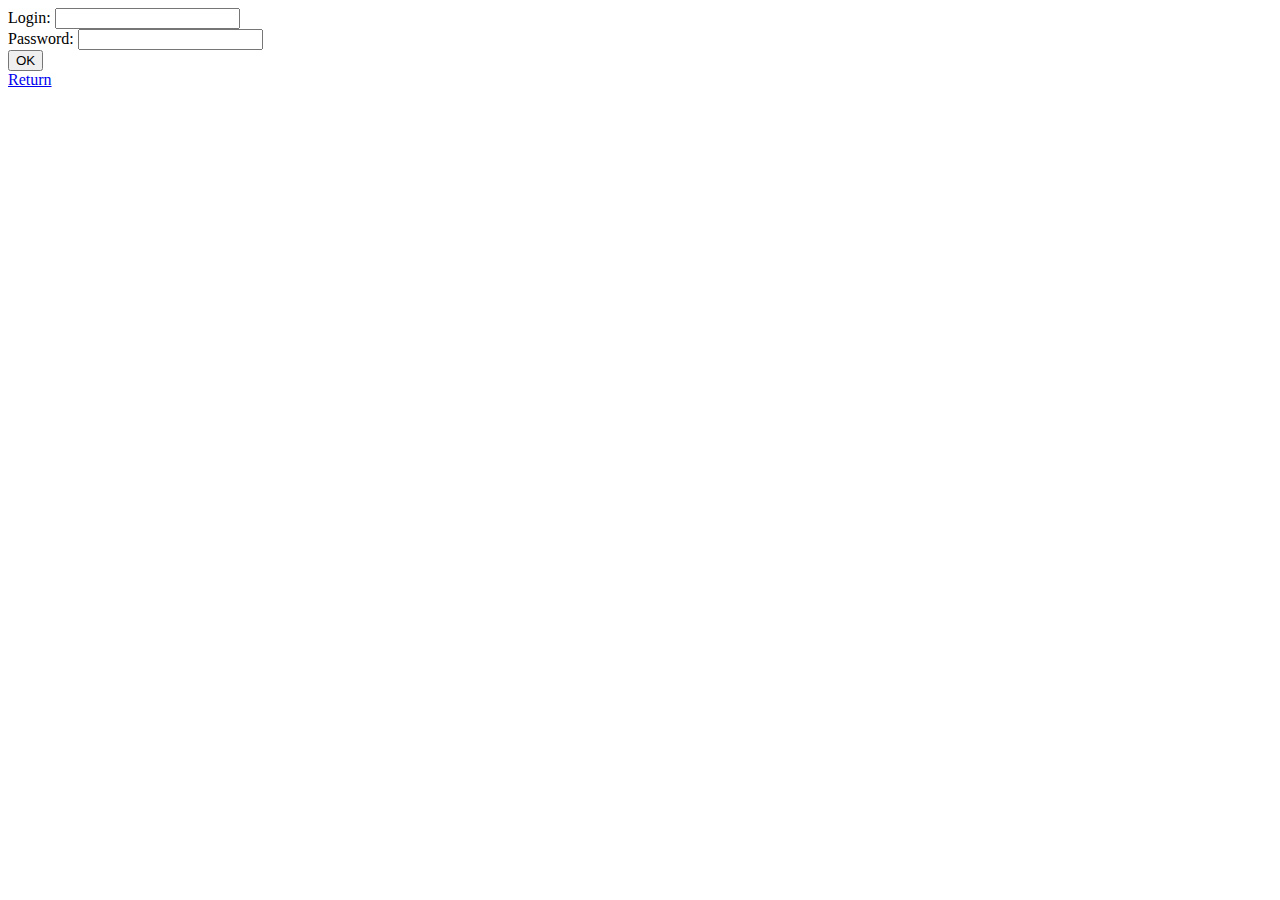
<file: day04/ex04/create.html>
<!DOCTYPE html>
<html>
<head>
    <meta charset="UTF-8">
    <title>42Chat</title>
</head>
<body>
        <form action="create.php"  method="POST">
            Login: <input type="text" name="login" value="" />
            <br />
            Password: <input type="password" name="passwd" value="" />
            <br />
            <input type="submit" name="submit" value="OK" />
        </form>
        <a href="index.html">Return</a>
</body>
</html>
</file>
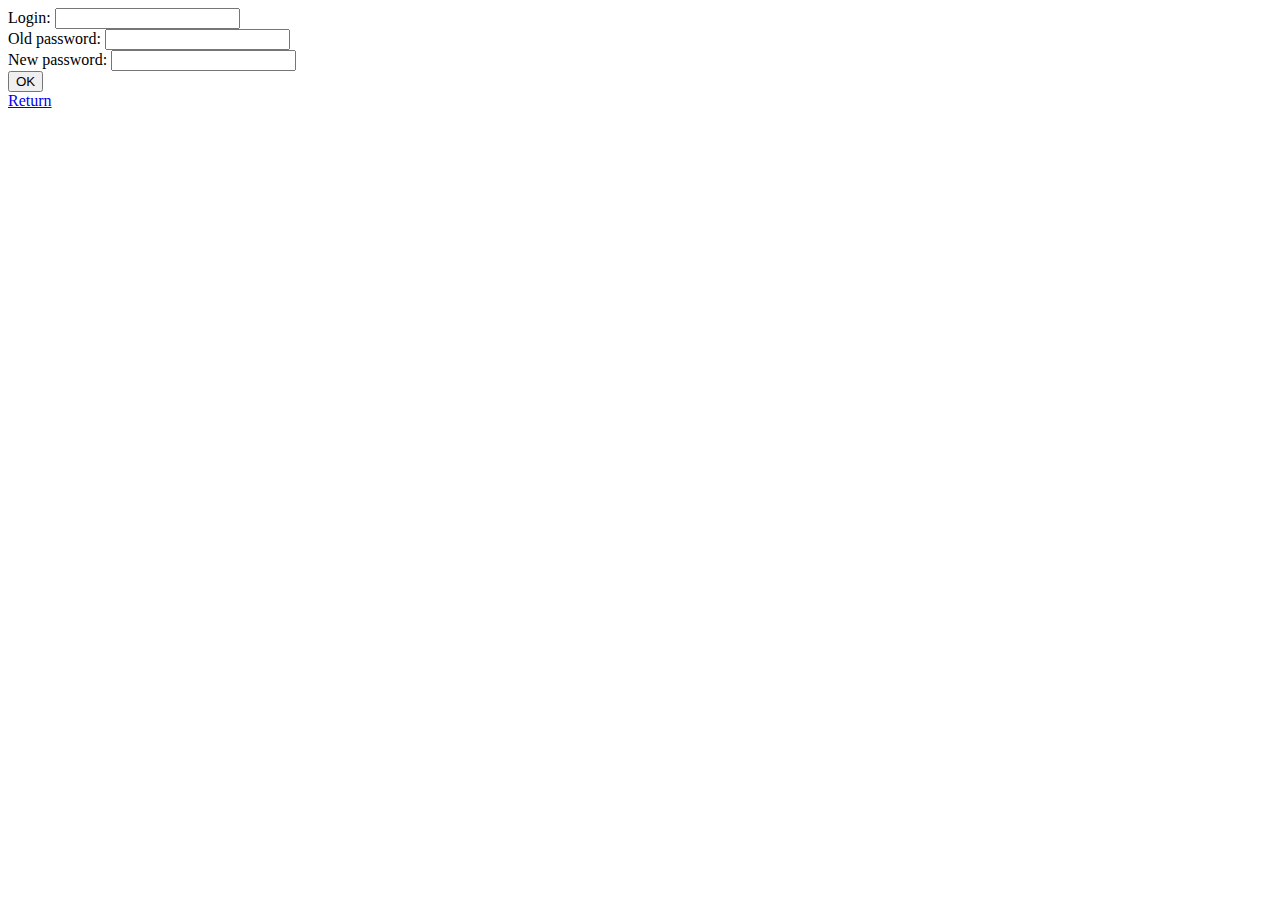
<file: day04/ex04/modif.html>
<!DOCTYPE html>
<html lang="en">
<head>
    <meta charset="UTF-8">
    <title>42Chat</title>
</head>
<body>
        <form action="modif.php" method="POST">
            Login: <input type="text" name="login" value=""/>
            <br />
            Old password: <input type="password" name="oldpw" value=""/>
            <br />
            New password: <input type="password" name="newpw" value=""/>
            <br />
            <input type="submit" name="submit" value="OK"/>
        </form>
        <a href="index.html">Return</a>
</body>
</html>
</file>
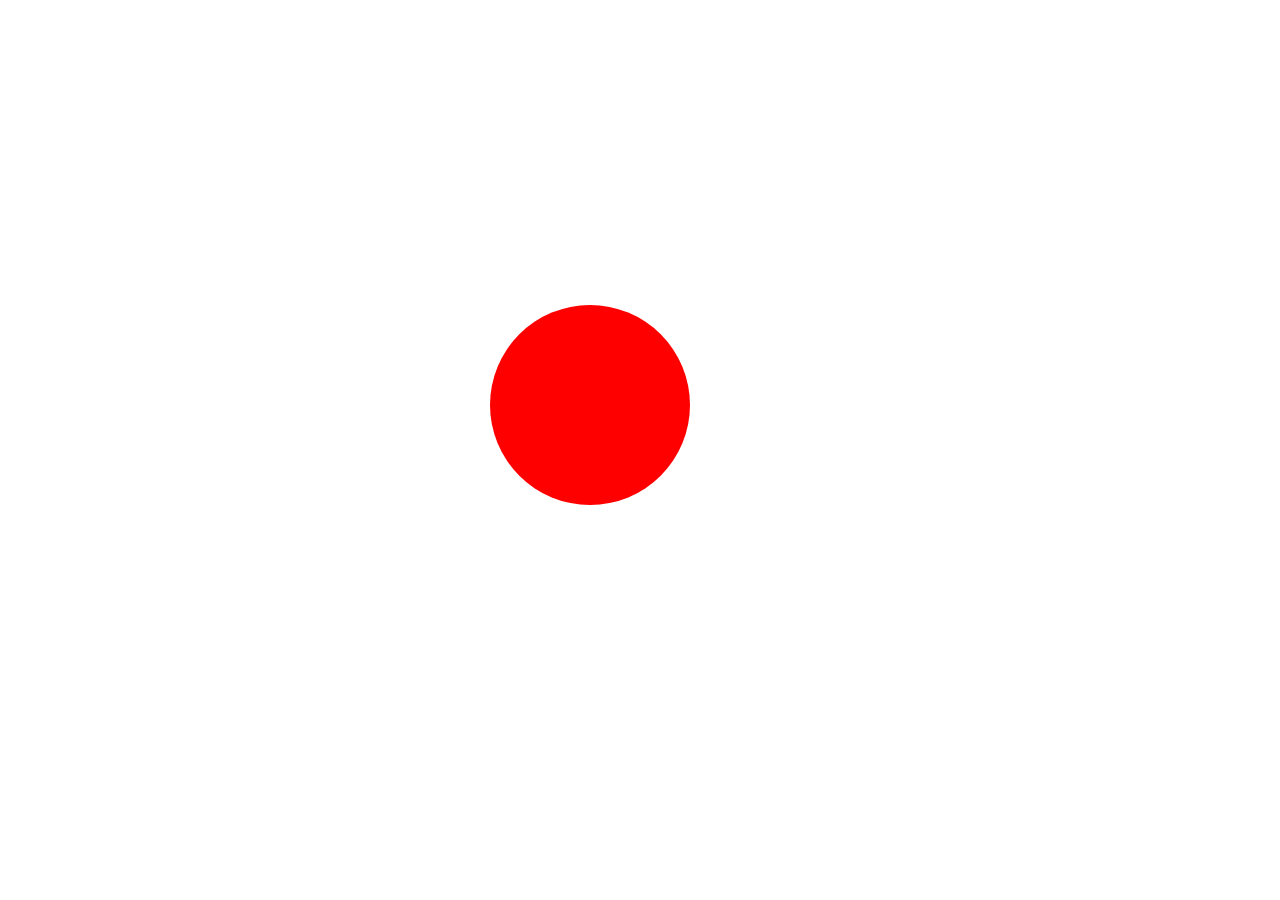
<file: day09/ex00/balloon.html>
<!DOCTYPE html>
<html>
    <head>
        <title>Javascript</title>

    <style>

    

    #balloon{
        position: absolute;
        width: 200px;
        height: 200px;
        cursor: pointer;
        z-index: 15;
        top: 45%;
        left: 50%;
        margin: -100px 0 0 -150px;
        background: red;
        border-radius: 50%;
    }
    </style>
    </head>
<body>

    <div id="balloon">
    </div>
     
</body>
<script>
    let Ball = document.getElementById('balloon');
    const colors = ['red', 'green', 'blue'];
    let i = 0;

    Ball.addEventListener("click", () => {
        ++i;
        if (i > 2) {
            i = 0;
        }
        Ball.style.background = colors[i];
        if (Ball.clientHeight < 420) {
            Ball.style.width = Ball.clientWidth + 10 + 'px';
            Ball.style.height = Ball.clientHeight + 10 + 'px';
        } else {
            Ball.style.width = 200 + 'px';
            Ball.style.height = 200 + 'px';
        }
    })
    Ball.addEventListener("mouseleave", () => {
        --i;
        if (i < 0) {
        i = 2;
        }
        Ball.style.background = colors[Math.abs(i)];

        if (Ball.clientHeight > 200) {
            Ball.style.width = Ball.clientWidth - 5 + 'px';
            Ball.style.height = Ball.clientHeight - 5 + 'px';
        }
    })
        

</script>
</html>
</file>
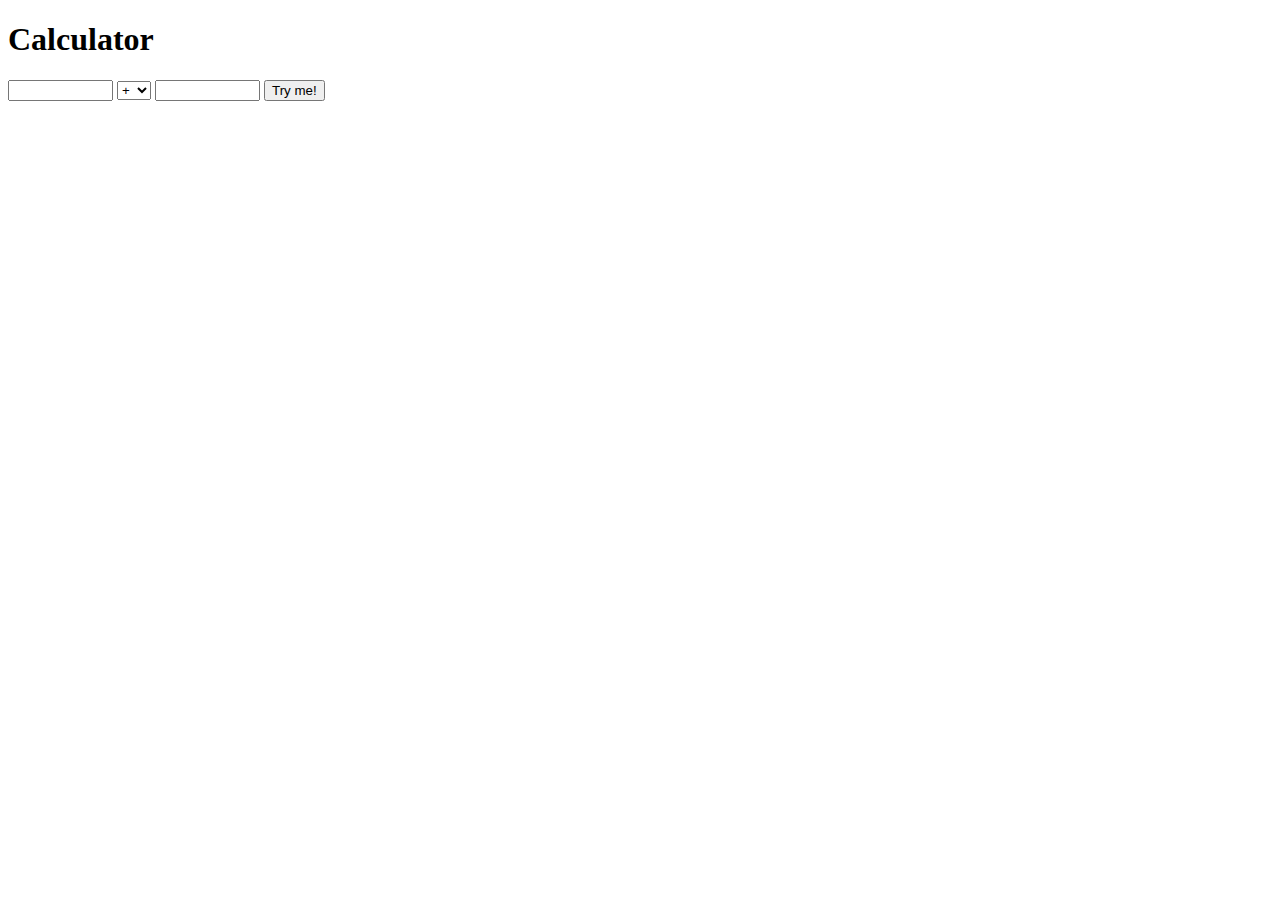
<file: day09/ex01/calc.html>
<!DOCTYPE html>
<html>
    <head>
        <title>Calculator</title>
    <body>
        <h1>Calculator</h1>

        <input type="text" id="leftnbr" size="10">
        <select id="operator">
            <option value="plus">+</option>
            <option value="minus">-</option>
            <option value="divide">/</option>
            <option value="multiply">*</option>
            <option value="modulo">%</option>
        </select>
        <input type="text" id="rightnbr" size="10">
        <button type="button" onclick="calc()">Try me!</button>
    </body>
    <script>
        setTimeout(function(){alert("Please, use me...");},30000);
        const isInt = (nbr) => nbr % 1 === 0;
        function calc()
        {
            let a = Number(document.querySelector("#leftnbr").value);
            let b = Number(document.querySelector("#rightnbr").value);
            let op = (document.querySelector("#operator").value);
            let result

            if (a < 0 || b < 0 ) {
                alert("Error :(");
                return ;
            }
            if (isInt(a) && isInt(b))
            {
                if (op == "plus") {
                    result = a + b;
                    console.log(result);
                    alert(result);
                } else if (op == "minus") {
                    result = a - b;
                    console.log(result);
                    alert(result);
                } else if (op == "divide") {
                    if (b == 0) {
                        console.log(result);
                        alert("Its over 9000!");
                        return ;
                    }
                    result = a / b;
                    console.log(result);
                    alert(result);
                } else if (op == "multiply") {
                    result = a * b;
                    console.log(result);
                    alert(result);
                } else if (op == "modulo") {
                    if (b == 0) {
                        console.log(result);
                        alert("Its over 9000!");
                        return ;
                    } else {
                    result = a % b;
                    console.log(result);
                    alert(result);
                    }
                }
                } else {
                    alert("Error :(");
                }
            }    
    </script>
    </head>
</html>
</file>
<file: day00/ex02 copy/doft.css>
body {
    background-color: #505050;
}

#day42 {
    height: 130px;
    position: absolute;
    left: 25px;
    top: 10px;

}

#reload {
    height: 20px;
    position: absolute;
    top: 10px;
    right: 15px;

}

#close {
    position: absolute;
    bottom: 15px;
    right: 15px;
}

#loupe {
    position: absolute;
    right: 35px;
    top: 30px;
}

#book {
    width: 85px;
    height: 125px;
}

#towel  {
    width: 75px;
    height: 75px;
}

#span1 {
    font-size: 30pt;
    font-family: Serif;
}

#span2 {
    text-shadow: 4px 4px 4px #FF0000;
}

#span3 {
    font-style: italic;
}

.content {
    padding-top: 25px;
    text-align: center;
    width: 1800px;
    margin: auto;
    position: relative;
    z-index: 0;

}

.rectangle {
    background-color: #909090;
    border-radius: 25px;
    box-shadow: 10px 10px 10px;
}

.sidebar {
    width: 175px;
    height: 450px;
}

.selected {
    border-style: solid;
    border-color: red;
    border-radius: 5px;
}

#header {
    margin: auto;
    width: 1550px;
    height: 150px;
    position: relative;
}

#bottom {
    display: inline-block;
    margin-top: 25px;
    width: 1600px;
}

.actions {
    height: 80px;
    width: 80px;
    margin: 5px;
}

#actionbar {
    padding-top: 20px;
    padding-bottom: 35px;
    margin-left: 75px;
    margin-right: 25px;
    float:left;
}

#lab {
    width: 1025px;
    height: 575px;
    padding: 20px;
    float:left;
}

#cluster {
    top: 15px;
    left: 25px;
}

#inventory {
    padding-top: 20px;
    padding-bottom: 20px;
    margin-left: 25px;
    float:left;
}

#brick  {
    background-image: url('./resources/brick.jpg');
    height: 75px;
    width: 150px;
    margin: 12px;
}

#searchbar  {
    padding-top: 5px;
    padding-left: 15px;
    text-align: left;
    box-sizing: border-box;
    background-color: #88ff89;
    width: 550px;
    height: 175px;
    position: absolute;
    bottom: -100px;
    left: 75px;
    z-index: 1;
    font-family: Verdana;
    border-radius: 10px;
    box-shadow: 10px 10px 10px;
}
</file>
<file: day00/ex03 copy/responsive.css>
.symbol {
    font-size: 2vw;
    font-weight: bold;
    font-family: Arial, Helvetica, sans-serif;
    margin: 0;
    position: absolute;
    top: 50%;
    left: 50%;
    transform: translate(-50%, -50%);
}
H1 {
     color: white;
     text-align: center;
     font-family: Arial Black, sans-serif;
     text-shadow: -1px -1px 0 black, 1px -1px 0 #000, -1px 1px 0 #000, 1px 1px 0 #000;
 }

 h2 {
     color: antiquewhite;
     font-style: italic;
 }

 body {
     background-image: url(https://images.unsplash.com/photo-1519810755548-39cd217da494?ixlib=rb-1.2.1&ixid=eyJhcHBfaWQiOjEyMDd9&auto=format&fit=crop&w=800&q=60);
     background-size: cover;
 }

.full_table {
     display: grid;
     grid-template-rows: repeat(10, 1fr);
     height: 1000px;
 }

 .picture {
     text-align: center;
 }

.periodRow {
    display: grid;
    grid-template-columns: repeat(18, 1fr);
    grid-column-gap: 1px;
}

.number {
     font-size: 0.9vw;
     float: left;
     margin-top: 90px;
 }

 .mass {
     font-size: 0.9vw;
     float: right;
     margin-top: 90px;
 }

 .invisible {
     visibility: hidden;
 }

 .element {
    color: black;
    position: relative;
    margin: 2px;
}

.alkalimetal{
    background-color: green;
}

.AlkalineEarthMetals{
    background-color: yellowgreen;
}

.lanthanide{
    background-color: darkseagreen;
}

.actinide{
    background-color: lightskyblue;
}

.transmetal{
    background-color: pink;
}

.synthetic{
    background-color: coral;
}

.nonmetal{
    background-color: mediumpurple;
}

.hydrogen{
    background-color: lightblue;
}

.noblegas{
    background-color: #e5871b;
}

.poormetal {
    background-color: purple;
}
</file>
